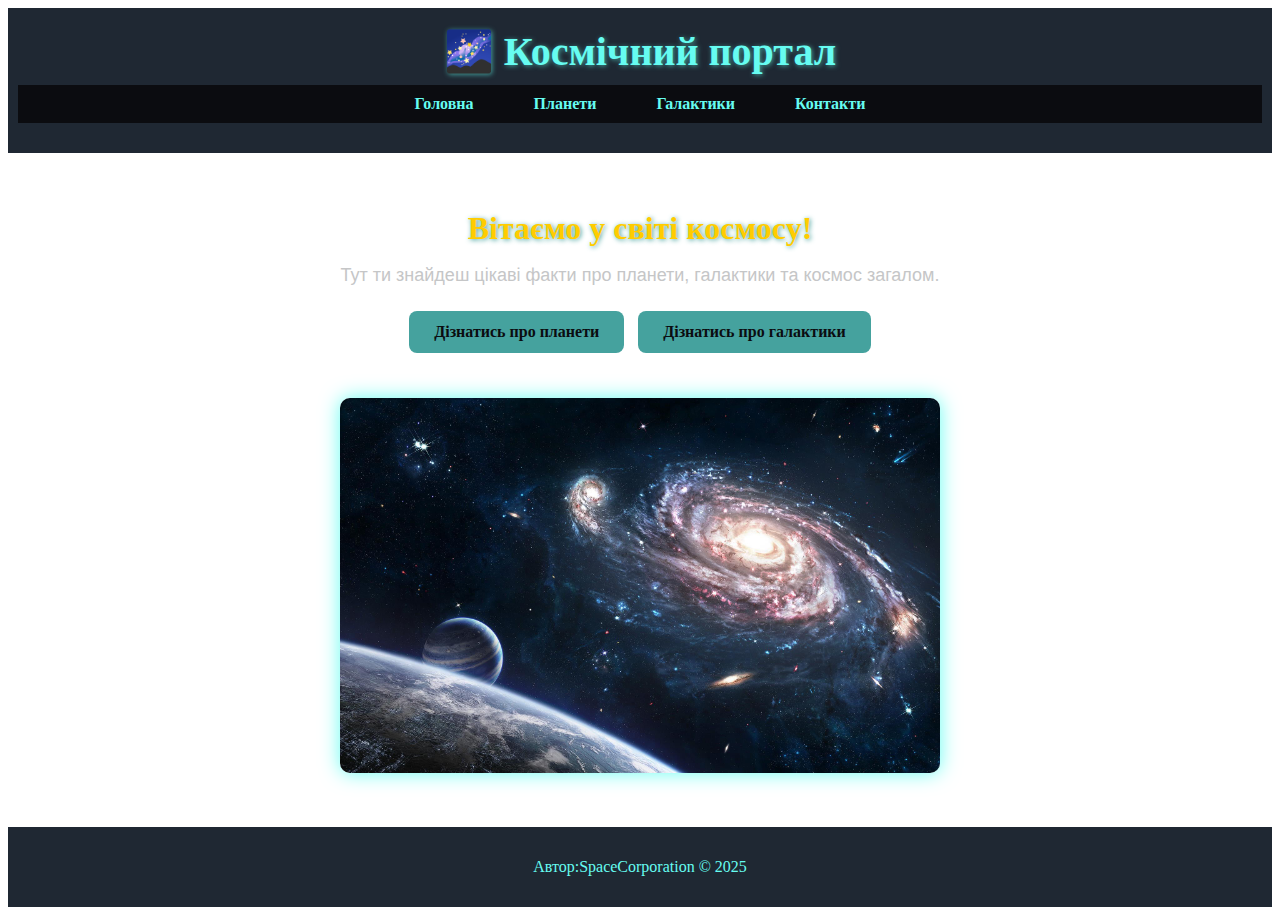
<file: docs/index.html>
<!DOCTYPE html>
<html lang="uk">
<head>
    <meta charset="UTF-8">
    <title>Космічний портал</title>
    <link rel="stylesheet" href="style.css">
</head>
<body>
    <header>
        <h1>🌌 Космічний портал</h1>
        <nav>
            <ul>
                <li><a href="index.html">Головна</a></li>
                <li><a href="planets.html">Планети</a></li>
                <li><a href="galaxies.html">Галактики</a></li>
                <li><a href="contact.html">Контакти</a></li>
            </ul>
        </nav>
    </header>

    <main>
        <h2>Вітаємо у світі космосу!</h2>
        <p>Тут ти знайдеш цікаві факти про планети, галактики та космос загалом.</p>
        <div class="buttons">
            <a href="planets.html" class="btn">Дізнатись про планети</a>
            <a href="galaxies.html" class="btn">Дізнатись про галактики</a>
        </div>
        <img src="rasp.jpg" class="main-img">
    </main>

    <footer>
        <p>Автор:SpaceCorporation &copy; 2025</p>
    </footer>
</body>
</html>
</file>
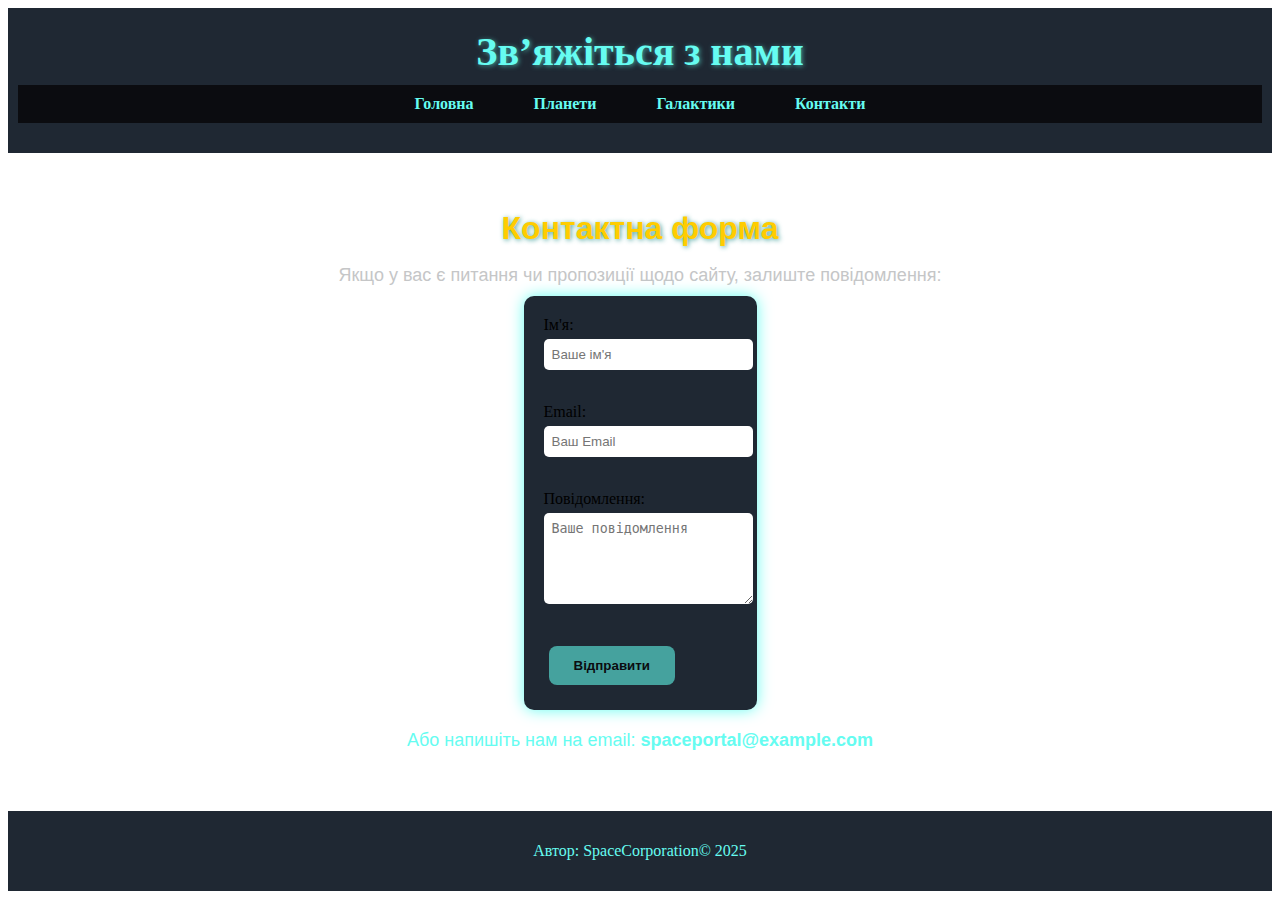
<file: docs/contact.html>
<!DOCTYPE html>
<html lang="uk">
<head>
    <meta charset="UTF-8">
    <title>Контакти</title>
    <link rel="stylesheet" href="style.css">
</head>
<body>
    <header>
        <h1>Зв’яжіться з нами</h1>
        <nav>
            <ul>
                <li><a href="index.html">Головна</a></li>
                <li><a href="planets.html">Планети</a></li>
                <li><a href="galaxies.html">Галактики</a></li>
                <li><a href="contact.html">Контакти</a></li>
            </ul>
        </nav>
    </header>

    <main>
        <h2 style="color:#ffcc00; font-family:'Verdana', sans-serif;">Контактна форма</h2>
        <p style="color:#c5c6c7; font-size:18px;">
            Якщо у вас є питання чи пропозиції щодо сайту, залиште повідомлення:
        </p>

        <form class="contact-form">
            <label for="name">Ім'я:</label><br>
            <input type="text" id="name" name="name" placeholder="Ваше ім'я"><br><br>

            <label for="email">Email:</label><br>
            <input type="email" id="email" name="email" placeholder="Ваш Email"><br><br>

            <label for="message">Повідомлення:</label><br>
            <textarea id="message" name="message" rows="5" placeholder="Ваше повідомлення"></textarea><br><br>

            <button type="submit" class="btn">Відправити</button>
        </form>

        <p style="margin-top:20px; color:#66fcf1;">
            Або напишіть нам на email: <strong>spaceportal@example.com</strong>
        </p>
    </main>

    <footer>
        <p>Автор: SpaceCorporation&copy; 2025</p>
    </footer>
</body>
</html>
</file>
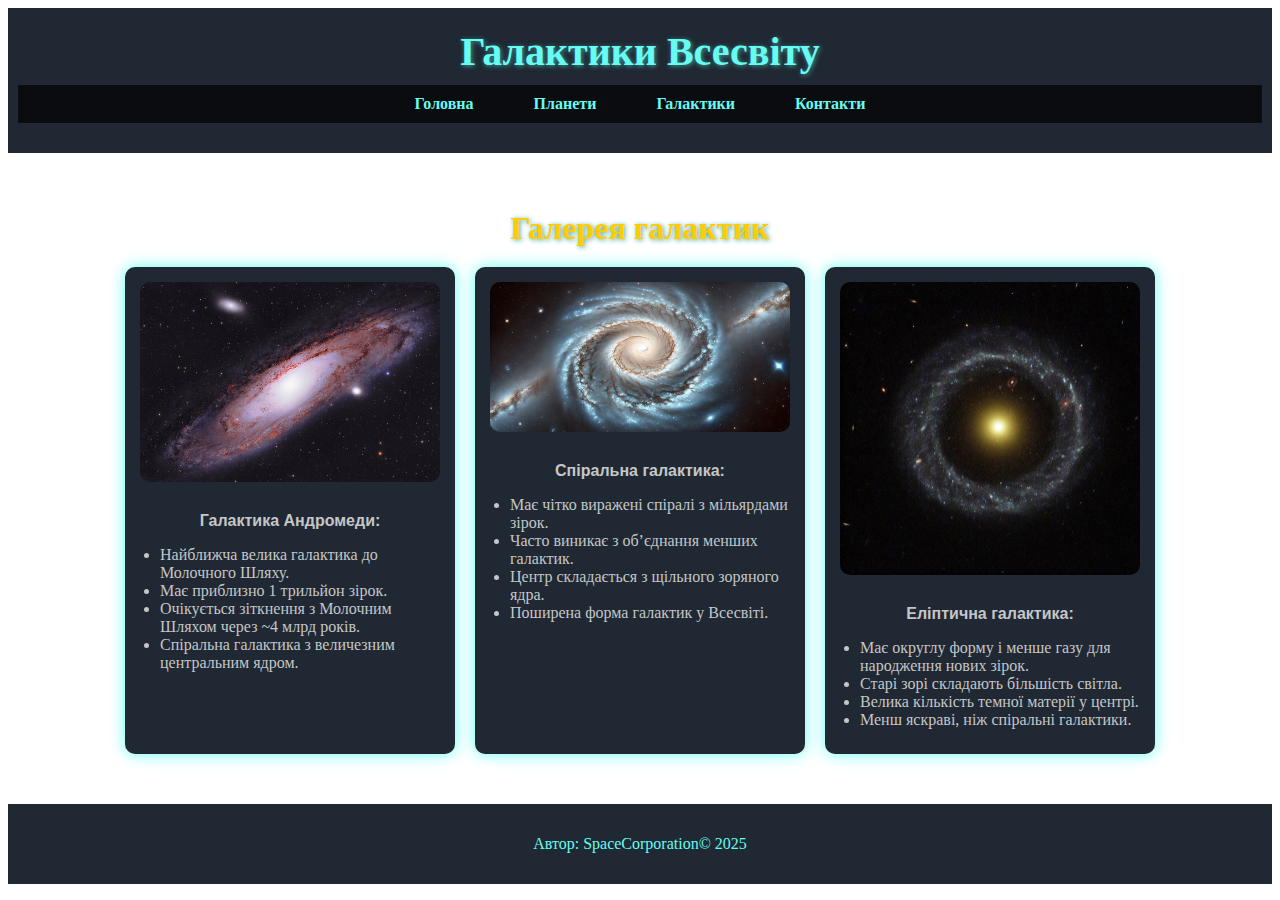
<file: docs/galaxies.html>
<!DOCTYPE html>
<html lang="uk">
<head>
    <meta charset="UTF-8">
    <title>Галактики</title>
    <link rel="stylesheet" href="style.css">
</head>
<body>
    <header>
        <h1>Галактики Всесвіту</h1>
        <nav>
            <ul class="menu">
                <li><a href="index.html">Головна</a></li>
                <li><a href="planets.html">Планети</a></li>
                <li><a href="galaxies.html">Галактики</a></li>
                <li><a href="contact.html">Контакти</a></li>
            </ul>
        </nav>
    </header>

    <main>
        <h2>Галерея галактик</h2>
        <div class="gallery">

            <div class="item">
                <img src="andromeda.jpg" alt="Галактика Андромеда">
                <p><strong>Галактика Андромеди:</strong></p>
                <ul>
                    <li>Найближча велика галактика до Молочного Шляху.</li>
                    <li>Має приблизно 1 трильйон зірок.</li>
                    <li>Очікується зіткнення з Молочним Шляхом через ~4 млрд років.</li>
                    <li>Спіральна галактика з величезним центральним ядром.</li>
                </ul>
            </div>

            <div class="item">
                <img src="spiral.jpg"alt="Спіральна галактика">
                <p><strong>Спіральна галактика:</strong></p>
                <ul>
                    <li>Має чітко виражені спіралі з мільярдами зірок.</li>
                    <li>Часто виникає з об’єднання менших галактик.</li>
                    <li>Центр складається з щільного зоряного ядра.</li>
                    <li>Поширена форма галактик у Всесвіті.</li>
                </ul>
            </div>

            <div class="item">
                <img src="sssss.jpg" alt="Еліптична галактика">
                <p><strong>Еліптична галактика:</strong></p>
                <ul>
                    <li>Має округлу форму і менше газу для народження нових зірок.</li>
                    <li>Старі зорі складають більшість світла.</li>
                    <li>Велика кількість темної матерії у центрі.</li>
                    <li>Менш яскраві, ніж спіральні галактики.</li>
                </ul>
            </div>

        </div>
    </main>

    <footer>
        <p>Автор: SpaceCorporation&copy; 2025</p>
    </footer>
</body>
</html>
</file>
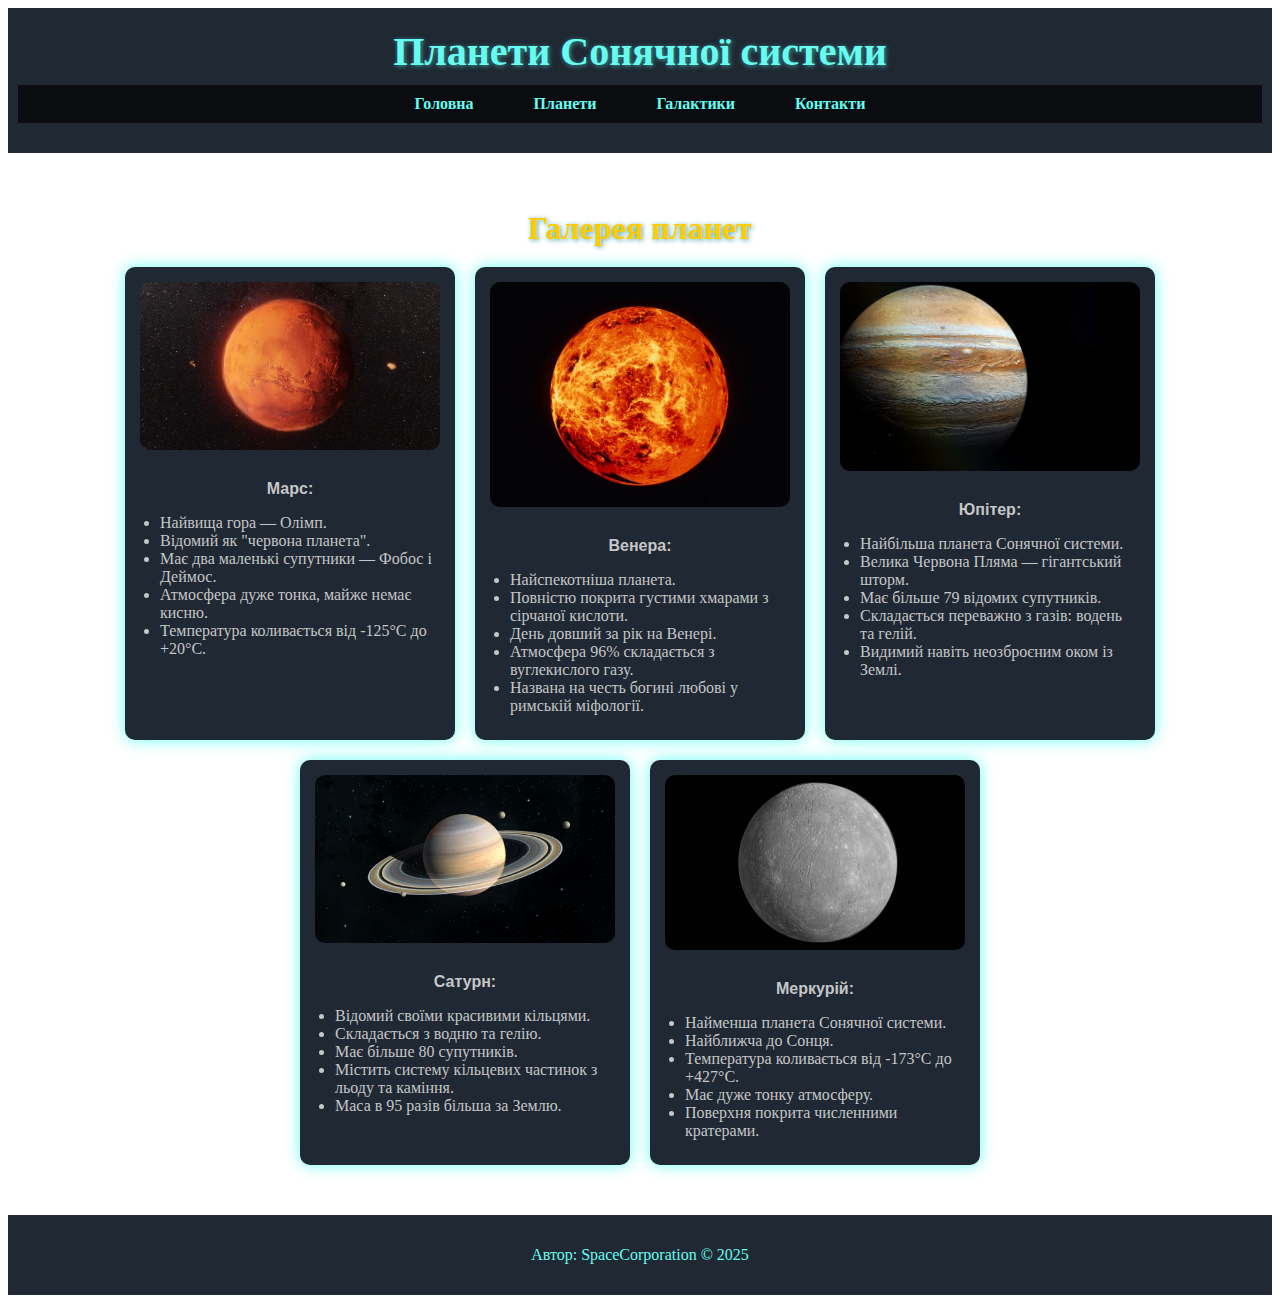
<file: docs/planets.html>
<!DOCTYPE html>
<html lang="uk">
<head>
    <meta charset="UTF-8">
    <title>Планети</title>
    <link rel="stylesheet" href="style.css">
</head>
<body>
    <header>
        <h1>Планети Сонячної системи</h1>
        <nav>
            <ul class="menu">
                <li><a href="index.html">Головна</a></li>
                <li><a href="planets.html">Планети</a></li>
                <li><a href="galaxies.html">Галактики</a></li>
                <li><a href="contact.html">Контакти</a></li>
            </ul>
        </nav>
    </header>

    <main>
        <h2>Галерея планет</h2>
        <div class="gallery">

            <div class="item">
                <img src="marsss.jpg" alt="Марс">
                <p><strong>Марс:</strong></p>
                <ul>
                    <li>Найвища гора — Олімп.</li>
                    <li>Відомий як "червона планета".</li>
                    <li>Має два маленькі супутники — Фобос і Деймос.</li>
                    <li>Атмосфера дуже тонка, майже немає кисню.</li>
                    <li>Температура коливається від -125°C до +20°C.</li>
                </ul>
            </div>

            <div class="item">
                <img src="venera.jpg" alt="Венера">
                <p><strong>Венера:</strong></p>
                <ul>
                    <li>Найспекотніша планета.</li>
                    <li>Повністю покрита густими хмарами з сірчаної кислоти.</li>
                    <li>День довший за рік на Венері.</li>
                    <li>Атмосфера 96% складається з вуглекислого газу.</li>
                    <li>Названа на честь богині любові у римській міфології.</li>
                </ul>
            </div>

            <div class="item">
                <img src="upiter.webp" alt="Юпітер">
                <p><strong>Юпітер:</strong></p>
                <ul>
                    <li>Найбільша планета Сонячної системи.</li>
                    <li>Велика Червона Пляма — гігантський шторм.</li>
                    <li>Має більше 79 відомих супутників.</li>
                    <li>Складається переважно з газів: водень та гелій.</li>
                    <li>Видимий навіть неозброєним оком із Землі.</li>
                </ul>
            </div>

            <div class="item">
                <img src="saturn.jpg" alt="Сатурн">
                <p><strong>Сатурн:</strong></p>
                <ul>
                    <li>Відомий своїми красивими кільцями.</li>
                    <li>Складається з водню та гелію.</li>
                    <li>Має більше 80 супутників.</li>
                    <li>Містить систему кільцевих частинок з льоду та каміння.</li>
                    <li>Маса в 95 разів більша за Землю.</li>
                </ul>
            </div>

            <div class="item">
                <img src="merkur.jpg" alt="Меркурій">
                <p><strong>Меркурій:</strong></p>
                <ul>
                    <li>Найменша планета Сонячної системи.</li>
                    <li>Найближча до Сонця.</li>
                    <li>Температура коливається від -173°C до +427°C.</li>
                    <li>Має дуже тонку атмосферу.</li>
                    <li>Поверхня покрита численними кратерами.</li>
                </ul>
            </div>

        </div>
    </main>

    <footer>
        <p>Автор: SpaceCorporation &copy; 2025</p>
    </footer>
</body>
</html>
</file>
<file: docs/style.css>
header {
    background-color: #1f2833;
    color: #66fcf1;
    text-align: center;
    padding: 20px 10px;
}

header h1 {
    margin: 0;
    font-size: 2.5em;
    text-shadow: 1px 1px 5px #45a29e;
}


nav ul {
    list-style: none;          /* прибираємо маркери списку */
    display: flex;             /* горизонтальне розташування */
    justify-content: center;
    padding: 0;
    margin: 10px 0;
    background-color: #0b0c10;
}

nav ul li {
    margin: 0 10px;
}

nav ul li a {
    display: block;
    text-decoration: none;
    color: #66fcf1;
    padding: 10px 20px;
    border-radius: 5px;
    font-weight: bold;
    transition: 0.3s;
}

nav ul li a:hover {
    background-color: #45a29e;
    color: #0b0c10;
}

nav ul li a:active {
    background-color: #ffcc00;
    color: #0b0c10;
}

/* ================= MAIN CONTENT ================= */
main {
    padding: 30px 20px;
    text-align: center;
}

main h2 {
    color: #ffcc00;
    font-size: 2em;
    margin-bottom: 15px;
    text-shadow: 1px 1px 5px #45a29e;
}

main p {
    font-size: 18px;
    color: #c5c6c7;
    margin-bottom: 10px;
    font-family: 'Verdana', sans-serif;
}

/* ================= КНОПКИ ================= */
.buttons {
    margin: 20px 0;
}

.btn {
    display: inline-block;
    padding: 12px 25px;
    margin: 5px;
    background-color: #45a29e;
    color: #0b0c10;
    font-weight: bold;
    text-decoration: none;
    border-radius: 8px;
    transition: 0.3s;
}

.btn:hover {
    background-color: #66fcf1;
    color: #0b0c10;
    transform: scale(1.05);
}

.btn:active {
    background-color: #ffcc00;
    color: #0b0c10;
}

/* ================= ГАЛЕРЕЯ ================= */
.gallery {
    display: flex;
    flex-wrap: wrap;
    justify-content: center;
    gap: 20px;
    margin-top: 20px;
}

.gallery .item {
    background-color: #1f2833;
    padding: 15px;
    border-radius: 10px;
    max-width: 300px;
    text-align: center;
    box-shadow: 0 0 15px #66fcf1;
    transition: transform 0.3s, box-shadow 0.3s;
}

.gallery .item:hover {
    transform: scale(1.05);
    box-shadow: 0 0 25px #ffcc00;
}

.gallery img {
    width: 100%;
    border-radius: 10px;
    margin-bottom: 10px;
}

.gallery p {
    font-size: 16px;
    color: #c5c6c7;
}

.gallery ul {
    list-style-type: disc;
    text-align: left;
    padding-left: 20px;
    color: #c5c6c7;
    margin-bottom: 10px;
}

/* ================= CONTACT FORM ================= */
.contact-form {
    background-color: #1f2833;
    padding: 20px;
    border-radius: 10px;
    display: inline-block;
    text-align: left;
    box-shadow: 0 0 15px #66fcf1;
}

.contact-form input,
.contact-form textarea {
    width: 100%;
    padding: 8px;
    margin-top: 5px;
    margin-bottom: 15px;
    border-radius: 5px;
    border: none;
}

.contact-form button {
    background-color: #45a29e;
    color: #0b0c10;
    padding: 12px 25px;
    font-weight: bold;
    border: none;
    border-radius: 8px;
    cursor: pointer;
    transition: 0.3s;
}

.contact-form button:hover {
    background-color: #66fcf1;
    transform: scale(1.05);
}

.contact-form button:active {
    background-color: #ffcc00;
}

/* ================= FOOTER ================= */
footer {
    background-color: #1f2833;
    color: #66fcf1;
    text-align: center;
    padding: 15px;
    margin-top: 20px;
}

/* ================= ЗОБРАЖЕННЯ ================= */
.main-img {
    width: 80%;
    max-width: 600px;
    margin-top: 20px;
    border-radius: 10px;
    box-shadow: 0 0 20px #66fcf1;
}
</file>
